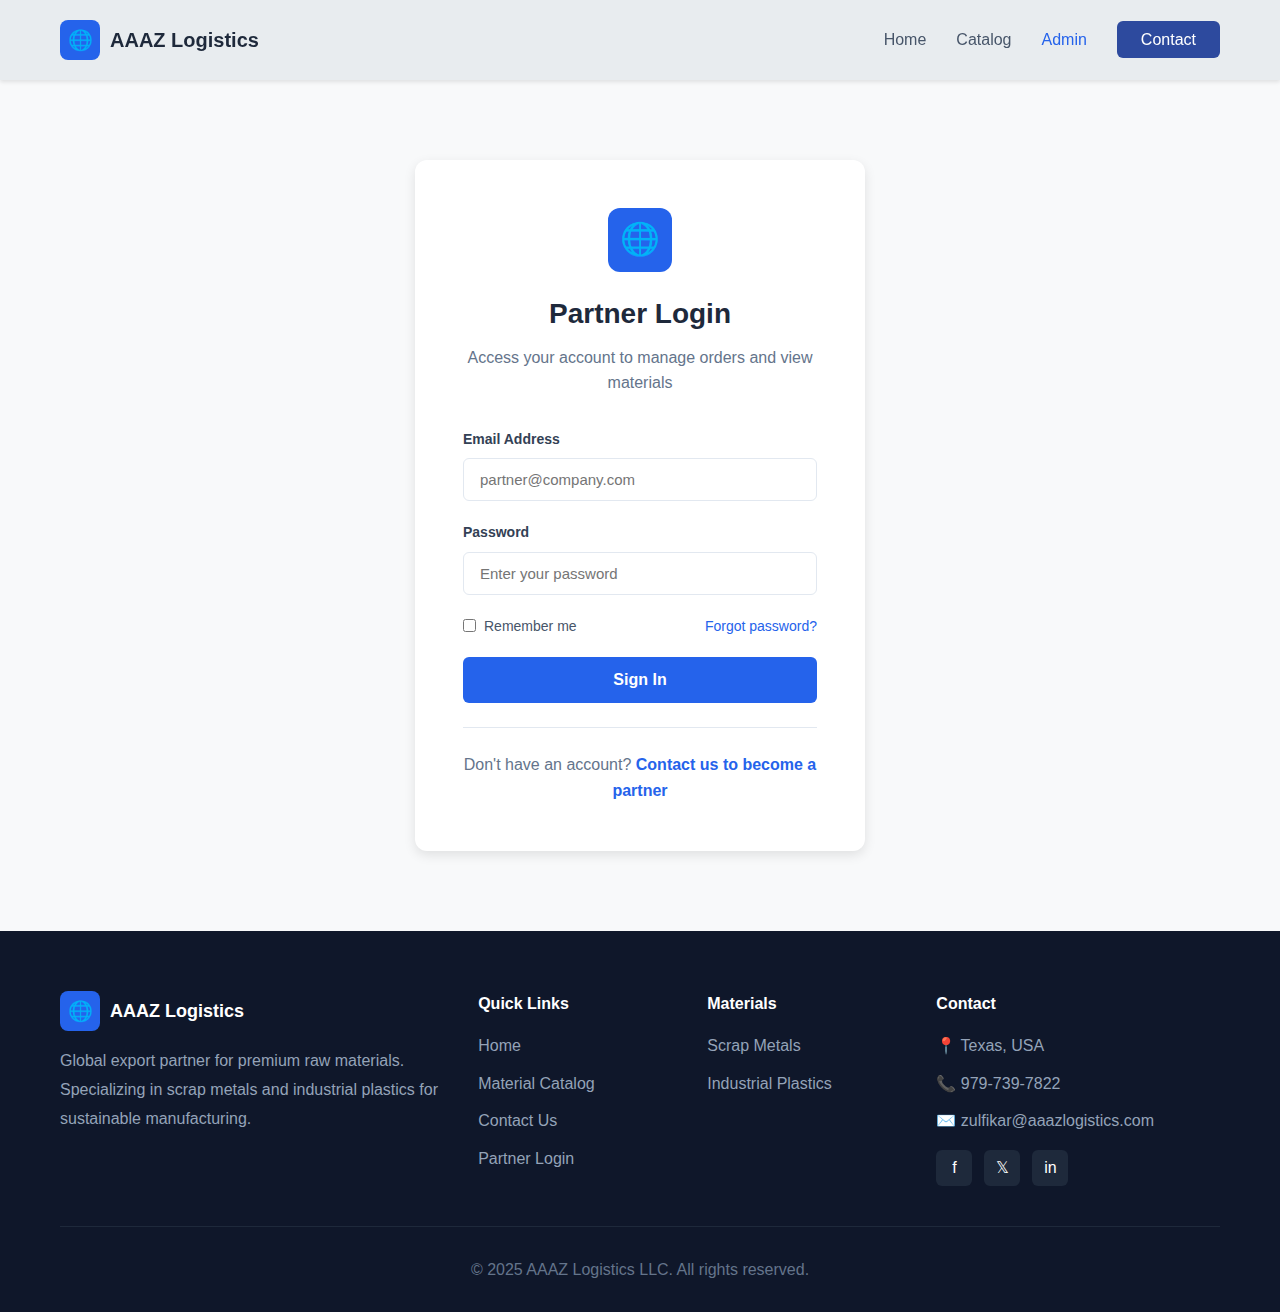
<file: admin.html>
<!DOCTYPE html>
<html lang="en">
<head>
    <meta charset="UTF-8">
    <meta name="viewport" content="width=device-width, initial-scale=1.0">
    <title>Admin - AAAZ Logistics</title>
    <link rel="stylesheet" href="styles.css">
</head>
<body>
    <!-- Navigation -->
    <nav class="navbar">
        <div class="container">
            <div class="nav-wrapper">
                <div class="logo">
                    <div class="logo-icon">🌐</div>
                    <span class="logo-text">AAAZ Logistics</span>
                </div>
                <ul class="nav-links">
                    <li><a href="index.html">Home</a></li>
                    <li><a href="catalog.html">Catalog</a></li>
                    <li><a href="admin.html" class="active">Admin</a></li>
                    <li><a href="contact.html" class="btn-contact">Contact</a></li>
                </ul>
            </div>
        </div>
    </nav>

    <!-- Admin Login Section -->
    <section class="admin-section">
        <div class="container">
            <div class="admin-wrapper">
                <div class="admin-card">
                    <div class="admin-header">
                        <div class="admin-logo">
                            <div class="logo-icon-large">🌐</div>
                        </div>
                        <h1 class="admin-title">Partner Login</h1>
                        <p class="admin-subtitle">Access your account to manage orders and view materials</p>
                    </div>

                    <form class="admin-form">
                        <div class="form-group">
                            <label class="form-label">Email Address</label>
                            <input type="email" class="form-input" placeholder="partner@company.com">
                        </div>

                        <div class="form-group">
                            <label class="form-label">Password</label>
                            <input type="password" class="form-input" placeholder="Enter your password">
                        </div>

                        <div class="form-options">
                            <label class="checkbox-label">
                                <input type="checkbox">
                                <span>Remember me</span>
                            </label>
                            <a href="#" class="link-forgot">Forgot password?</a>
                        </div>

                        <button type="submit" class="btn btn-primary btn-block">Sign In</button>
                    </form>

                    <div class="admin-footer">
                        <p>Don't have an account? <a href="contact.html" class="link-signup">Contact us to become a partner</a></p>
                    </div>
                </div>
            </div>
        </div>
    </section>

    <!-- Footer -->
    <footer class="footer">
        <div class="container">
            <div class="footer-grid">
                <div class="footer-col">
                    <div class="footer-logo">
                        <div class="logo-icon">🌐</div>
                        <span class="logo-text">AAAZ Logistics</span>
                    </div>
                    <p class="footer-description">
                        Global export partner for premium raw materials. Specializing in scrap metals and industrial plastics for sustainable manufacturing.
                    </p>
                </div>
                <div class="footer-col">
                    <h4 class="footer-heading">Quick Links</h4>
                    <ul class="footer-links">
                        <li><a href="index.html">Home</a></li>
                        <li><a href="catalog.html">Material Catalog</a></li>
                        <li><a href="contact.html">Contact Us</a></li>
                        <li><a href="admin.html">Partner Login</a></li>
                    </ul>
                </div>
                <div class="footer-col">
                    <h4 class="footer-heading">Materials</h4>
                    <ul class="footer-links">
                        <li><a href="catalog.html">Scrap Metals</a></li>
                        <li><a href="catalog.html">Industrial Plastics</a></li>
                    </ul>
                </div>
                <div class="footer-col">
                    <h4 class="footer-heading">Contact</h4>
                    <ul class="footer-contact">
                        <li>📍 Texas, USA</li>
                        <li>📞 979-739-7822</li>
                        <li>✉️ zulfikar@aaazlogistics.com</li>
                    </ul>
                    <div class="social-links">
                        <a href="#" class="social-link">f</a>
                        <a href="#" class="social-link">𝕏</a>
                        <a href="#" class="social-link">in</a>
                    </div>
                </div>
            </div>
            <div class="footer-bottom">
                <p>© 2025 AAAZ Logistics LLC. All rights reserved.</p>
            </div>
        </div>
    </footer>
</body>
</html>
</file>
<file: styles.css>
/* Reset and Base Styles */
* {
    margin: 0;
    padding: 0;
    box-sizing: border-box;
}

body {
    font-family: -apple-system, BlinkMacSystemFont, 'Segoe UI', Roboto, Oxygen, Ubuntu, Cantarell, sans-serif;
    line-height: 1.6;
    color: #333;
    background-color: #ffffff;
}

a {
    text-decoration: none;
    color: inherit;
}

ul {
    list-style: none;
}

.container {
    max-width: 1200px;
    margin: 0 auto;
    padding: 0 20px;
}

/* Navigation */
.navbar {
    background-color: #e8ecef;
    padding: 20px 0;
    position: sticky;
    top: 0;
    z-index: 100;
    box-shadow: 0 2px 4px rgba(0,0,0,0.1);
}

.nav-wrapper {
    display: flex;
    justify-content: space-between;
    align-items: center;
}

.logo {
    display: flex;
    align-items: center;
    gap: 10px;
    font-size: 20px;
    font-weight: 700;
    color: #1e293b;
}

.logo-icon {
    width: 40px;
    height: 40px;
    background: #2563eb;
    border-radius: 8px;
    display: flex;
    align-items: center;
    justify-content: center;
    font-size: 20px;
}

.nav-links {
    display: flex;
    gap: 30px;
    align-items: center;
}

.nav-links a {
    color: #475569;
    font-weight: 500;
    transition: color 0.3s;
}

.nav-links a:hover,
.nav-links a.active {
    color: #2563eb;
}

.btn-contact {
    background: #2d4a9e;
    color: white !important;
    padding: 10px 24px;
    border-radius: 6px;
    transition: background 0.3s;
}

.btn-contact:hover {
    background: #1e3a8a;
}

/* Hero Section */
.hero {
    background: linear-gradient(135deg, #1e293b 0%, #334155 100%);
    color: white;
    padding: 120px 0;
    text-align: center;
}

.hero-content {
    max-width: 900px;
    margin: 0 auto;
}

.hero-title {
    font-size: 56px;
    font-weight: 800;
    margin-bottom: 20px;
    line-height: 1.2;
}

.hero-highlight {
    color: #60a5fa;
}

.hero-description {
    font-size: 20px;
    color: #cbd5e1;
    margin-bottom: 40px;
    max-width: 700px;
    margin-left: auto;
    margin-right: auto;
}

.hero-buttons {
    display: flex;
    gap: 16px;
    justify-content: center;
}

/* Buttons */
.btn {
    padding: 14px 32px;
    border-radius: 6px;
    font-weight: 600;
    border: none;
    cursor: pointer;
    font-size: 16px;
    transition: all 0.3s;
    display: inline-block;
}

.btn-primary {
    background: #2563eb;
    color: white;
}

.btn-primary:hover {
    background: #1d4ed8;
    transform: translateY(-2px);
}

.btn-secondary {
    background: white;
    color: #1e293b;
}

.btn-secondary:hover {
    background: #f1f5f9;
}

.btn-white {
    background: white;
    color: #2d4a9e;
}

.btn-white:hover {
    background: #f8fafc;
}

.btn-dark {
    background: #1e293b;
    color: white;
}

.btn-dark:hover {
    background: #0f172a;
}

.btn-block {
    width: 100%;
    text-align: center;
}

/* Features Section */
.features {
    padding: 80px 0;
    background: white;
}

.features-grid {
    display: grid;
    grid-template-columns: repeat(auto-fit, minmax(300px, 1fr));
    gap: 40px;
}

.feature-card {
    text-align: center;
    padding: 20px;
}

.feature-icon {
    font-size: 48px;
    width: 80px;
    height: 80px;
    background: #eff6ff;
    border-radius: 50%;
    display: flex;
    align-items: center;
    justify-content: center;
    margin: 0 auto 20px;
}

.feature-title {
    font-size: 24px;
    font-weight: 700;
    margin-bottom: 12px;
    color: #1e293b;
}

.feature-description {
    color: #64748b;
    line-height: 1.8;
}

/* Materials Section */
.materials {
    padding: 80px 0;
    background: #ffffff;
}

.materials-header {
    display: flex;
    justify-content: space-between;
    align-items: flex-end;
    margin-bottom: 40px;
}

.section-title {
    font-size: 36px;
    font-weight: 800;
    color: #1e293b;
    margin-bottom: 8px;
}

.section-description {
    color: #64748b;
    font-size: 18px;
}

.link-view-all {
    color: #2563eb;
    font-weight: 600;
    font-size: 16px;
}

.materials-grid {
    display: grid;
    grid-template-columns: repeat(auto-fit, minmax(400px, 1fr));
    gap: 30px;
}

.material-card {
    position: relative;
    border-radius: 12px;
    overflow: hidden;
    height: 400px;
    cursor: pointer;
}

.material-image {
    width: 100%;
    height: 100%;
    object-fit: cover;
}

.material-overlay {
    position: absolute;
    bottom: 0;
    left: 0;
    right: 0;
    background: linear-gradient(to top, rgba(0,0,0,0.9), transparent);
    padding: 40px 30px;
    color: white;
}

.material-title {
    font-size: 28px;
    font-weight: 700;
    margin-bottom: 8px;
}

.material-subtitle {
    font-size: 16px;
    color: #cbd5e1;
    margin-bottom: 16px;
}

.material-link {
    color: white;
    font-weight: 600;
    text-decoration: underline;
}

/* CTA Section */
.cta {
    background: #2d4a9e;
    padding: 80px 0;
    text-align: center;
    color: white;
}

.cta-content {
    max-width: 700px;
    margin: 0 auto;
}

.cta-title {
    font-size: 40px;
    font-weight: 800;
    margin-bottom: 16px;
}

.cta-description {
    font-size: 18px;
    color: #cbd5e1;
    margin-bottom: 32px;
}

/* Footer */
.footer {
    background: #0f172a;
    color: white;
    padding: 60px 0 30px;
}

.footer-grid {
    display: grid;
    grid-template-columns: 2fr 1fr 1fr 1.5fr;
    gap: 40px;
    margin-bottom: 40px;
}

.footer-logo {
    display: flex;
    align-items: center;
    gap: 10px;
    margin-bottom: 16px;
    font-size: 18px;
    font-weight: 700;
}

.footer-description {
    color: #94a3b8;
    line-height: 1.8;
}

.footer-heading {
    font-size: 16px;
    font-weight: 700;
    margin-bottom: 16px;
}

.footer-links li,
.footer-contact li {
    margin-bottom: 12px;
}

.footer-links a {
    color: #94a3b8;
    transition: color 0.3s;
}

.footer-links a:hover {
    color: white;
}

.footer-contact {
    color: #94a3b8;
    margin-bottom: 16px;
}

.social-links {
    display: flex;
    gap: 12px;
}

.social-link {
    width: 36px;
    height: 36px;
    background: #1e293b;
    border-radius: 6px;
    display: flex;
    align-items: center;
    justify-content: center;
    transition: background 0.3s;
}

.social-link:hover {
    background: #334155;
}

.footer-bottom {
    text-align: center;
    padding-top: 30px;
    border-top: 1px solid #1e293b;
    color: #64748b;
}

/* Catalog Page */
.catalog-section {
    padding: 60px 0;
    min-height: calc(100vh - 200px);
}

.catalog-controls {
    display: flex;
    gap: 16px;
    margin-bottom: 40px;
}

.search-box {
    flex: 1;
}

.search-input {
    width: 100%;
    padding: 14px 20px;
    border: 1px solid #e2e8f0;
    border-radius: 8px;
    font-size: 16px;
}

.filter-select {
    padding: 14px 20px;
    border: 1px solid #e2e8f0;
    border-radius: 8px;
    font-size: 16px;
    min-width: 200px;
    background: white;
}

.product-grid {
    display: grid;
    grid-template-columns: repeat(auto-fill, minmax(350px, 1fr));
    gap: 30px;
}

.product-card {
    background: white;
    border-radius: 12px;
    overflow: hidden;
    box-shadow: 0 2px 8px rgba(0,0,0,0.1);
    transition: transform 0.3s;
}

.product-card:hover {
    transform: translateY(-4px);
}

.product-image-wrapper {
    position: relative;
    height: 250px;
}

.product-image {
    width: 100%;
    height: 100%;
    object-fit: cover;
}

.product-badge {
    position: absolute;
    top: 16px;
    right: 16px;
    background: #2563eb;
    color: white;
    padding: 6px 12px;
    border-radius: 4px;
    font-size: 12px;
    font-weight: 600;
}

.product-info {
    padding: 24px;
}

.product-title {
    font-size: 20px;
    font-weight: 700;
    margin-bottom: 8px;
    color: #1e293b;
}

.product-origin {
    color: #64748b;
    font-size: 14px;
    margin-bottom: 12px;
}

.product-description {
    color: #475569;
    font-size: 14px;
    line-height: 1.6;
    margin-bottom: 16px;
}

.product-specs {
    background: #f8f9fa;
    padding: 12px;
    border-radius: 6px;
    margin-bottom: 20px;
}

.product-specs h4 {
    font-size: 12px;
    font-weight: 700;
    color: #64748b;
    margin-bottom: 6px;
}

.product-specs p {
    font-size: 13px;
    color: #475569;
}

/* Contact Page */
.contact-section {
    padding: 60px 0;
    min-height: calc(100vh - 200px);
}

.contact-grid {
    display: grid;
    grid-template-columns: 1fr 1.2fr;
    gap: 60px;
}

.contact-heading {
    font-size: 40px;
    font-weight: 800;
    color: #1e293b;
    margin-bottom: 16px;
}

.contact-subheading {
    color: #64748b;
    font-size: 18px;
    line-height: 1.8;
    margin-bottom: 40px;
}

.contact-methods {
    display: flex;
    flex-direction: column;
    gap: 30px;
}

.contact-method {
    display: flex;
    gap: 20px;
}

.contact-icon {
    width: 56px;
    height: 56px;
    background: #eff6ff;
    border-radius: 12px;
    display: flex;
    align-items: center;
    justify-content: center;
    font-size: 24px;
    flex-shrink: 0;
}

.contact-method-title {
    font-size: 18px;
    font-weight: 700;
    color: #1e293b;
    margin-bottom: 4px;
}

.contact-method-desc {
    color: #64748b;
    font-size: 14px;
    margin-bottom: 8px;
}

.contact-link {
    color: #2563eb;
    font-weight: 600;
}

.contact-link-plain {
    color: #475569;
}

.form-card {
    background: white;
    padding: 40px;
    border-radius: 12px;
    box-shadow: 0 4px 12px rgba(0,0,0,0.1);
}

.form-heading {
    font-size: 28px;
    font-weight: 700;
    color: #1e293b;
    margin-bottom: 8px;
}

.form-subheading {
    color: #64748b;
    margin-bottom: 32px;
}

.contact-form {
    display: flex;
    flex-direction: column;
    gap: 20px;
}

.form-row {
    display: grid;
    grid-template-columns: 1fr 1fr;
    gap: 16px;
}

.form-group {
    display: flex;
    flex-direction: column;
}

.form-label {
    font-size: 14px;
    font-weight: 600;
    color: #334155;
    margin-bottom: 8px;
}

.form-input,
.form-textarea {
    padding: 12px 16px;
    border: 1px solid #e2e8f0;
    border-radius: 6px;
    font-size: 15px;
    font-family: inherit;
    transition: border-color 0.3s;
}

.form-input:focus,
.form-textarea:focus {
    outline: none;
    border-color: #2563eb;
}

.form-textarea {
    resize: vertical;
}

/* Admin Page */
.admin-section {
    padding: 80px 0;
    min-height: calc(100vh - 200px);
    background: #f8f9fa;
}

.admin-wrapper {
    display: flex;
    justify-content: center;
    align-items: center;
}

.admin-card {
    background: white;
    padding: 48px;
    border-radius: 12px;
    box-shadow: 0 4px 12px rgba(0,0,0,0.1);
    max-width: 450px;
    width: 100%;
}

.admin-header {
    text-align: center;
    margin-bottom: 32px;
}

.logo-icon-large {
    width: 64px;
    height: 64px;
    background: #2563eb;
    border-radius: 12px;
    display: flex;
    align-items: center;
    justify-content: center;
    font-size: 32px;
    margin: 0 auto 20px;
}

.admin-title {
    font-size: 28px;
    font-weight: 700;
    color: #1e293b;
    margin-bottom: 8px;
}

.admin-subtitle {
    color: #64748b;
}

.admin-form {
    display: flex;
    flex-direction: column;
    gap: 20px;
}

.form-options {
    display: flex;
    justify-content: space-between;
    align-items: center;
}

.checkbox-label {
    display: flex;
    align-items: center;
    gap: 8px;
    font-size: 14px;
    color: #475569;
    cursor: pointer;
}

.link-forgot {
    font-size: 14px;
    color: #2563eb;
    font-weight: 500;
}

.admin-footer {
    text-align: center;
    margin-top: 24px;
    padding-top: 24px;
    border-top: 1px solid #e2e8f0;
    color: #64748b;
}

.link-signup {
    color: #2563eb;
    font-weight: 600;
}

/* Responsive */
@media (max-width: 768px) {
    .nav-links {
        display: none;
    }
    
    .hero-title {
        font-size: 36px;
    }
    
    .features-grid,
    .materials-grid,
    .product-grid {
        grid-template-columns: 1fr;
    }
    
    .footer-grid {
        grid-template-columns: 1fr;
    }
    
    .contact-grid {
        grid-template-columns: 1fr;
    }
    
    .form-row {
        grid-template-columns: 1fr;
    }
    
    .materials-header {
        flex-direction: column;
        align-items: flex-start;
        gap: 20px;
    }
}
</file>
